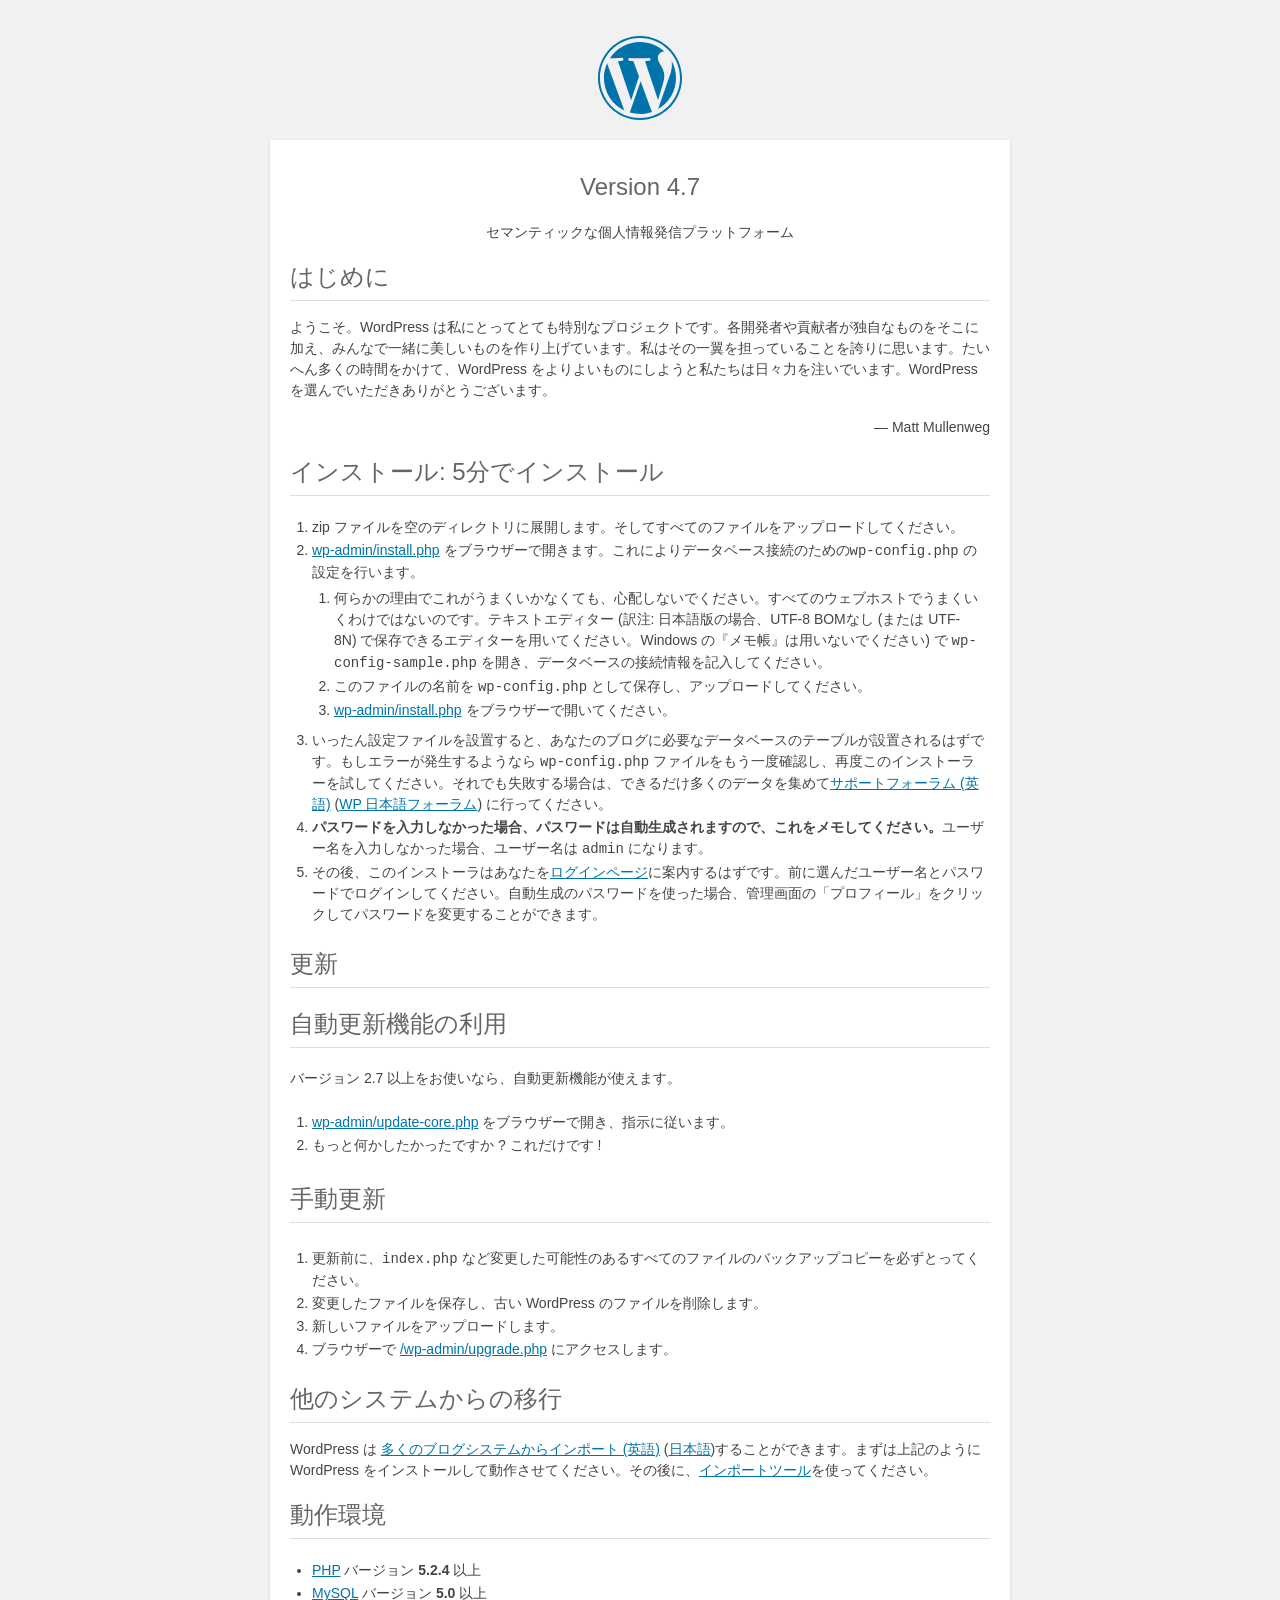
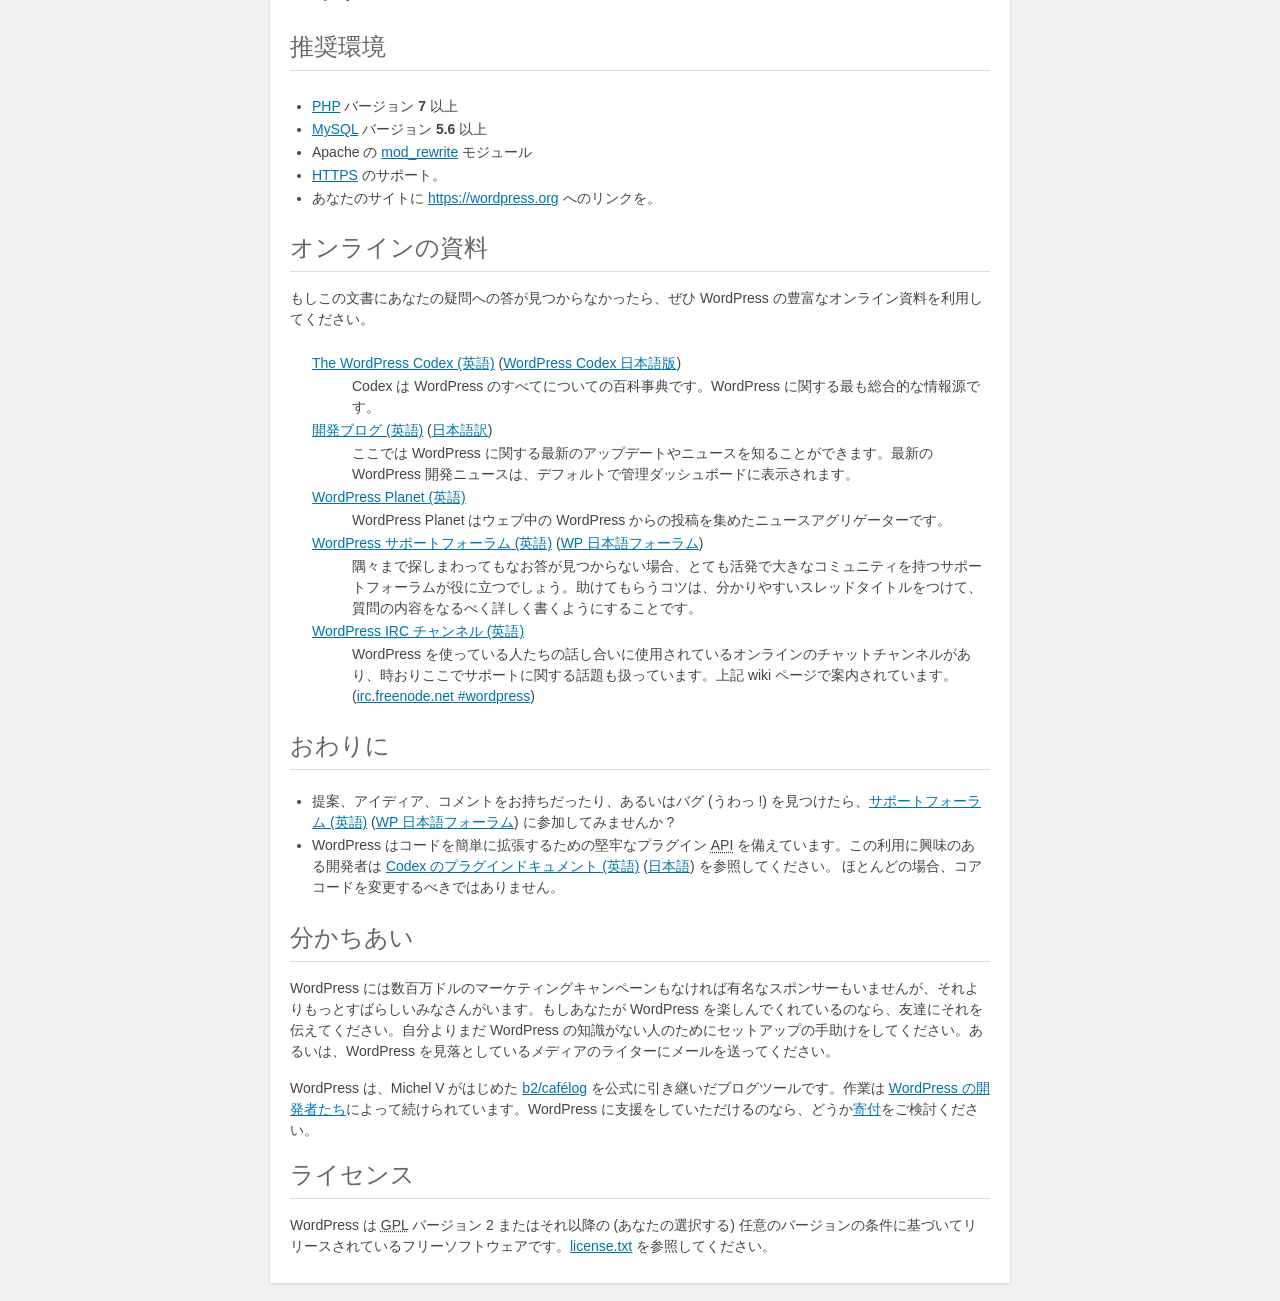
<file: readme.html>
<!DOCTYPE html>
<html>
<head>
	<meta name="viewport" content="width=device-width" />
	<meta http-equiv="Content-Type" content="text/html; charset=utf-8" />
	<title>WordPress &#8250; お読みください</title>
	<link rel="stylesheet" href="wp-admin/css/install.css?ver=20100228" type="text/css" />
</head>
<body>
<h1 id="logo">
	<a href="https://wordpress.org/"><img alt="WordPress" src="wp-admin/images/wordpress-logo.png" /></a>
	<br /> Version 4.7
</h1>
<p style="text-align: center">セマンティックな個人情報発信プラットフォーム</p>

<h1>はじめに</h1>
<p>ようこそ。WordPress は私にとってとても特別なプロジェクトです。各開発者や貢献者が独自なものをそこに加え、みんなで一緒に美しいものを作り上げています。私はその一翼を担っていることを誇りに思います。たいへん多くの時間をかけて、WordPress をよりよいものにしようと私たちは日々力を注いでいます。WordPress を選んでいただきありがとうございます。</p>
<p style="text-align: right">&#8212; Matt Mullenweg</p>

<h1>インストール: 5分でインストール</h1>
<ol>
	<li>zip ファイルを空のディレクトリに展開します。そしてすべてのファイルをアップロードしてください。</li>
	<li><span class="file"><a href="wp-admin/install.php">wp-admin/install.php</a></span> をブラウザーで開きます。これによりデータベース接続のための<code>wp-config.php</code> の設定を行います。
		<ol>
			<li>何らかの理由でこれがうまくいかなくても、心配しないでください。すべてのウェブホストでうまくいくわけではないのです。テキストエディター (訳注: 日本語版の場合、UTF-8 BOMなし (または UTF-8N) で保存できるエディターを用いてください。Windows の『メモ帳』は用いないでください) で <code>wp-config-sample.php</code> を開き、データベースの接続情報を記入してください。</li>
			<li>このファイルの名前を <code>wp-config.php</code> として保存し、アップロードしてください。</li>
			<li><span class="file"><a href="wp-admin/install.php">wp-admin/install.php</a></span> をブラウザーで開いてください。</li>
		</ol>
	</li>
	<li>いったん設定ファイルを設置すると、あなたのブログに必要なデータベースのテーブルが設置されるはずです。もしエラーが発生するようなら <code>wp-config.php</code> ファイルをもう一度確認し、再度このインストーラーを試してください。それでも失敗する場合は、できるだけ多くのデータを集めて<a href="https://wordpress.org/support/">サポートフォーラム (英語)</a> (<a href="http://ja.forums.wordpress.org/">WP 日本語フォーラム</a>) に行ってください。</li>
	<li><strong>パスワードを入力しなかった場合、パスワードは自動生成されますので、これをメモしてください。</strong>ユーザー名を入力しなかった場合、ユーザー名は <code>admin</code> になります。</li>
	<li>その後、このインストーラはあなたを<a href="wp-login.php">ログインページ</a>に案内するはずです。前に選んだユーザー名とパスワードでログインしてください。自動生成のパスワードを使った場合、管理画面の「プロフィール」をクリックしてパスワードを変更することができます。</li>
</ol>

<h1>更新</h1>
<h2>自動更新機能の利用</h2>
<p>バージョン 2.7 以上をお使いなら、自動更新機能が使えます。</p>
<ol>
	<li><span class="file"><a href="wp-admin/update-core.php">wp-admin/update-core.php</a></span> をブラウザーで開き、指示に従います。</li>
	<li>もっと何かしたかったですか ? これだけです !</li>
</ol>

<h2>手動更新</h2>
<ol>
	<li>更新前に、<code>index.php</code> など変更した可能性のあるすべてのファイルのバックアップコピーを必ずとってください。</li>
	<li>変更したファイルを保存し、古い WordPress のファイルを削除します。</li>
	<li>新しいファイルをアップロードします。</li>
	<li>ブラウザーで <span class="file"><a href="wp-admin/upgrade.php">/wp-admin/upgrade.php</a></span> にアクセスします。</li>
</ol>

<h1>他のシステムからの移行</h1>
<p>WordPress は <a href="https://codex.wordpress.org/Importing_Content">多くのブログシステムからインポート (英語)</a> (<a href="http://wpdocs.sourceforge.jp/Importing_Content" title="Importing_Content - WordPress Codex 日本語版">日本語</a>)することができます。まずは上記のように WordPress をインストールして動作させてください。その後に、<a href="wp-admin/import.php" title="Import to WordPress">インポートツール</a>を使ってください。</p>

<h1>動作環境</h1>
<ul>
	<li><a href="http://php.net/">PHP</a> バージョン <strong>5.2.4</strong> 以上</li>
	<li><a href="http://www.mysql.com/">MySQL</a> バージョン <strong>5.0</strong> 以上</li>
</ul>

<h2>推奨環境</h2>
<ul>
	<li><a href="http://php.net/">PHP</a> バージョン <strong>7</strong> 以上</li>
	<li><a href="http://www.mysql.com/">MySQL</a> バージョン <strong>5.6</strong> 以上</li>
	<li>Apache の <a href="http://httpd.apache.org/docs/2.2/mod/mod_rewrite.html">mod_rewrite</a> モジュール</li>
	<li><a href="https://ja.wordpress.org/2016/12/02/moving-toward-ssl/">HTTPS</a> のサポート。</li>
	<li>あなたのサイトに <a href="https://wordpress.org/">https://wordpress.org</a> へのリンクを。</li>
</ul>

<h1>オンラインの資料</h1>
<p>もしこの文書にあなたの疑問への答が見つからなかったら、ぜひ WordPress の豊富なオンライン資料を利用してください。</p>
<dl>
	<dt><a href="https://codex.wordpress.org/">The WordPress Codex (英語)</a> (<a href="http://wpdocs.sourceforge.jp/">WordPress Codex 日本語版</a>)</dt>
		<dd>Codex は WordPress のすべてについての百科事典です。WordPress に関する最も総合的な情報源です。</dd>
	<dt><a href="https://wordpress.org/news/">開発ブログ (英語)</a> (<a href="http://ja.wordpress.org/" title="WordPress | 日本語">日本語訳</a>)</dt>
		<dd>ここでは WordPress に関する最新のアップデートやニュースを知ることができます。最新の WordPress 開発ニュースは、デフォルトで管理ダッシュボードに表示されます。</dd>
	<dt><a href="https://planet.wordpress.org/">WordPress Planet (英語)</a></dt>
		<dd>WordPress Planet はウェブ中の WordPress からの投稿を集めたニュースアグリゲーターです。</dd>
	<dt><a href="https://wordpress.org/support/">WordPress サポートフォーラム (英語)</a> (<a href="http://ja.forums.wordpress.org/">WP 日本語フォーラム</a>)</dt>
		<dd>隅々まで探しまわってもなお答が見つからない場合、とても活発で大きなコミュニティを持つサポートフォーラムが役に立つでしょう。助けてもらうコツは、分かりやすいスレッドタイトルをつけて、質問の内容をなるべく詳しく書くようにすることです。</dd>
	<dt><a href="https://codex.wordpress.org/IRC">WordPress <abbr title="Internet Relay Chat">IRC</abbr> チャンネル (英語)</a></dt>
		<dd>WordPress を使っている人たちの話し合いに使用されているオンラインのチャットチャンネルがあり、時おりここでサポートに関する話題も扱っています。上記 wiki ページで案内されています。(<a href="irc://irc.freenode.net/wordpress">irc.freenode.net #wordpress</a>)</dd>
</dl>

<h1>おわりに</h1>
<ul>
	<li>提案、アイディア、コメントをお持ちだったり、あるいはバグ (うわっ !) を見つけたら、<a href="https://wordpress.org/support/">サポートフォーラム (英語)</a> (<a href="http://ja.forums.wordpress.org/">WP 日本語フォーラム</a>) に参加してみませんか ?</li>
	<li>WordPress はコードを簡単に拡張するための堅牢なプラグイン <abbr title="application programming interface">API</abbr> を備えています。この利用に興味のある開発者は <a href="https://codex.wordpress.org/Plugin_API">Codex のプラグインドキュメント (英語)</a> (<a href="http://wpdocs.sourceforge.jp/%E3%83%97%E3%83%A9%E3%82%B0%E3%82%A4%E3%83%B3_API" title="プラグイン API - WordPress Codex 日本語版">日本語</a>) を参照してください。 ほとんどの場合、コアコードを変更するべきではありません。</li>
</ul>

<h1>分かちあい</h1>
<p>WordPress には数百万ドルのマーケティングキャンペーンもなければ有名なスポンサーもいませんが、それよりもっとすばらしいみなさんがいます。もしあなたが WordPress を楽しんでくれているのなら、友達にそれを伝えてください。自分よりまだ WordPress の知識がない人のためにセットアップの手助けをしてください。あるいは、WordPress を見落としているメディアのライターにメールを送ってください。</p>

<p>WordPress は、Michel V がはじめた <a href="http://cafelog.com/">b2/caf&#233;log</a> を公式に引き継いだブログツールです。作業は <a href="https://wordpress.org/about/">WordPress の開発者たち</a>によって続けられています。WordPress に支援をしていただけるのなら、どうか<a href="https://wordpress.org/donate/">寄付</a>をご検討ください。</p>

<h1>ライセンス</h1>
<p>WordPress は <abbr title="GNU General Public License">GPL</abbr> バージョン 2 またはそれ以降の (あなたの選択する) 任意のバージョンの条件に基づいてリリースされているフリーソフトウェアです。<a href="license.txt">license.txt</a> を参照してください。</p>

</body>
</html>
</file>
<file: wp-admin/css/install.css>
html {
	background: #f1f1f1;
	margin: 0 20px;
}

body {
	background: #fff;
	color: #444;
	font-family: -apple-system, BlinkMacSystemFont, "Segoe UI", Roboto, Oxygen-Sans, Ubuntu, Cantarell, "Helvetica Neue", sans-serif;
	margin: 140px auto 25px;
	padding: 20px 20px 10px 20px;
	max-width: 700px;
	-webkit-font-smoothing: subpixel-antialiased;
	-webkit-box-shadow: 0 1px 3px rgba(0,0,0,0.13);
	box-shadow: 0 1px 3px rgba(0,0,0,0.13);
}

a {
	color: #0073aa;
}

a:hover,
a:active {
	color: #00a0d2;
}

a:focus {
	color: #124964;
	-webkit-box-shadow:
		0 0 0 1px #5b9dd9,
		0 0 2px 1px rgba(30, 140, 190, .8);
	box-shadow:
		0 0 0 1px #5b9dd9,
		0 0 2px 1px rgba(30, 140, 190, .8);
}

.ie8 a:focus {
	outline: #5b9dd9 solid 1px;
}

h1, h2 {
	border-bottom: 1px solid #ddd;
	clear: both;
	color: #666;
	font-size: 24px;
	padding: 0;
	padding-bottom: 7px;
	font-weight: 400;
}

h3 {
	font-size: 16px;
}

p, li, dd, dt {
	padding-bottom: 2px;
	font-size: 14px;
	line-height: 1.5;
}

code, .code {
	font-family: Consolas, Monaco, monospace;
}

ul, ol, dl {
	padding: 5px 5px 5px 22px;
}

a img {
	border:0
}
abbr {
	border: 0;
	font-variant: normal;
}

fieldset {
	border: 0;
	padding: 0;
	margin: 0;
}

label {
	cursor: pointer;
}

#logo {
	margin: 6px 0 14px 0;
	padding: 0 0 7px 0;
	border-bottom: none;
	text-align:center
}
#logo a {
	background-image: url(../images/w-logo-blue.png?ver=20131202);
	background-image: none, url(../images/wordpress-logo.svg?ver=20131107);
	-webkit-background-size: 84px;
	background-size: 84px;
	background-position: center top;
	background-repeat: no-repeat;
	color: #444; /* same as login.css */
	height: 84px;
	font-size: 20px;
	font-weight: 400;
	line-height: 1.3em;
	margin: -130px auto 25px;
	padding: 0;
	text-decoration: none;
	width: 84px;
	text-indent: -9999px;
	outline: none;
	overflow: hidden;
	display: block;
}

#logo a:focus {
	-webkit-box-shadow: none;
	box-shadow: none;
}

.step {
	margin: 20px 0 15px;
}
.step, th {
	text-align: left;
	padding: 0;
}
.language-chooser.wp-core-ui .step .button.button-large {
	height: 36px;
	font-size: 14px;
	line-height: 33px;
	vertical-align: middle;
}
textarea {
	border: 1px solid #ddd;
	font-family: -apple-system, BlinkMacSystemFont, "Segoe UI", Roboto, Oxygen-Sans, Ubuntu, Cantarell, "Helvetica Neue", sans-serif;
	width: 100%;
	-webkit-box-sizing: border-box;
	-moz-box-sizing: border-box;
	box-sizing: border-box;
}

.form-table {
	border-collapse: collapse;
	margin-top: 1em;
	width: 100%;
}

.form-table td {
	margin-bottom: 9px;
	padding: 10px 20px 10px 0;
	font-size: 14px;
	vertical-align: top
}

.form-table th {
	font-size: 14px;
	text-align: left;
	padding: 10px 20px 10px 0;
	width: 140px;
	vertical-align: top;
}

.form-table code {
	line-height: 18px;
	font-size: 14px;
}

.form-table p {
	margin: 4px 0 0 0;
	font-size: 11px;
}

.form-table input {
	line-height: 20px;
	font-size: 15px;
	padding: 3px 5px;
	border: 1px solid #ddd;
	-webkit-box-shadow: inset 0 1px 2px rgba(0,0,0,0.07);
	box-shadow: inset 0 1px 2px rgba(0,0,0,0.07);
}

input,
submit {
	font-family: -apple-system, BlinkMacSystemFont, "Segoe UI", Roboto, Oxygen-Sans, Ubuntu, Cantarell, "Helvetica Neue", sans-serif;
}

.form-table input[type=text],
.form-table input[type=email],
.form-table input[type=url],
.form-table input[type=password] {
	width: 206px;
}

.form-table th p {
	font-weight: 400;
}

.form-table.install-success th,
.form-table.install-success td {
	vertical-align: middle;
	padding: 16px 20px 16px 0;
}

.form-table.install-success td p {
	margin: 0;
	font-size: 14px;
}

.form-table.install-success td code {
	margin: 0;
	font-size: 18px;
}

#error-page {
	margin-top: 50px;
}

#error-page p {
	font-size: 14px;
	line-height: 18px;
	margin: 25px 0 20px;
}

#error-page code, .code {
	font-family: Consolas, Monaco, monospace;
}

.wp-hide-pw > .dashicons {
	line-height: inherit;
}

#pass-strength-result {
	background-color: #eee;
	border: 1px solid #ddd;
	color: #23282d;
	margin: -2px 5px 5px 0px;
	padding: 3px 5px;
	text-align: center;
	width: 218px;
	-webkit-box-sizing: border-box;
	-moz-box-sizing: border-box;
	box-sizing: border-box;
	opacity: 0;
}

#pass-strength-result.short {
	background-color: #f1adad;
	border-color: #e35b5b;
	opacity: 1;
}

#pass-strength-result.bad {
	background-color: #fbc5a9;
	border-color: #f78b53;
	opacity: 1;
}

#pass-strength-result.good {
	background-color: #ffe399;
	border-color: #ffc733;
	opacity: 1;
}

#pass-strength-result.strong {
	background-color: #c1e1b9;
	border-color: #83c373;
	opacity: 1;
}

#pass1.short, #pass1-text.short {
	border-color: #e35b5b;
}

#pass1.bad, #pass1-text.bad {
	border-color: #f78b53;
}

#pass1.good, #pass1-text.good {
	border-color: #ffc733;
}

#pass1.strong, #pass1-text.strong {
	border-color: #83c373;
}

.pw-weak {
	display: none;
}

.message {
	border-left: 4px solid #dc3232;
	padding: .7em .6em;
	background-color: #fbeaea;
}

/* rtl:ignore */
#dbname,
#uname,
#pwd,
#dbhost,
#prefix,
#user_login,
#admin_email,
#pass1,
#pass2 {
	direction: ltr;
}

#pass1-text,
.show-password #pass1 {
	display: none;
}

.show-password #pass1-text
{
	display: inline-block;
}

.form-table span.description.important {
	font-size: 12px;
}


/* localization */
body.rtl,
.rtl textarea,
.rtl input,
.rtl submit {
	font-family: Tahoma, sans-serif;
}

:lang(he-il) body.rtl,
:lang(he-il) .rtl textarea,
:lang(he-il) .rtl input,
:lang(he-il) .rtl submit {
	font-family: Arial, sans-serif;
}

@media only screen and (max-width: 799px) {
	body {
		margin-top: 115px;
	}
	#logo a {
		margin: -125px auto 30px;
	}
}

@media screen and ( max-width: 782px ) {

	.form-table {
		margin-top: 0;
	}

	.form-table th,
	.form-table td {
		display: block;
		width: auto;
		vertical-align: middle;
	}

	.form-table th {
		padding: 20px 0 0;
	}

	.form-table td {
		padding: 5px 0;
		border: 0;
		margin: 0;
	}

	textarea,
	input {
		font-size: 16px;
	}

	.form-table td input[type="text"],
	.form-table td input[type="email"],
	.form-table td input[type="url"],
	.form-table td input[type="password"],
	.form-table td select,
	.form-table td textarea,
	.form-table span.description {
		width: 100%;
		font-size: 16px;
		line-height: 1.5;
		padding: 7px 10px;
		display: block;
		max-width: none;
		-webkit-box-sizing: border-box;
		-moz-box-sizing: border-box;
		box-sizing: border-box;
	}

}

body.language-chooser {
	max-width: 300px;
}

.language-chooser select {
	padding: 8px;
	width: 100%;
	display: block;
	border: 1px solid #ddd;
	background-color: #fff;
	color: #32373c;
	font-size: 16px;
	font-family: Arial, sans-serif;
	font-weight: 400;
}

.language-chooser p {
	text-align: right;
}

.screen-reader-input,
.screen-reader-text {
	position: absolute;
	margin: -1px;
	padding: 0;
	height: 1px;
	width: 1px;
	overflow: hidden;
	clip: rect(0 0 0 0);
	border: 0;
}

.spinner {
	background: url(../images/spinner.gif) no-repeat;
	-webkit-background-size: 20px 20px;
	background-size: 20px 20px;
	visibility: hidden;
	opacity: 0.7;
	filter: alpha(opacity=70);
	width: 20px;
	height: 20px;
	margin: 2px 5px 0;
}

.step .spinner {
	display: inline-block;
	vertical-align: middle;
	margin-right: 15px;
}

.button.hide-if-no-js,
.hide-if-no-js {
	display: none;
}

/**
 * HiDPI Displays
 */
@media print,
  (-webkit-min-device-pixel-ratio: 1.25),
  (min-resolution: 120dpi) {

	.spinner {
		background-image: url(../images/spinner-2x.gif);
	}

}
</file>
